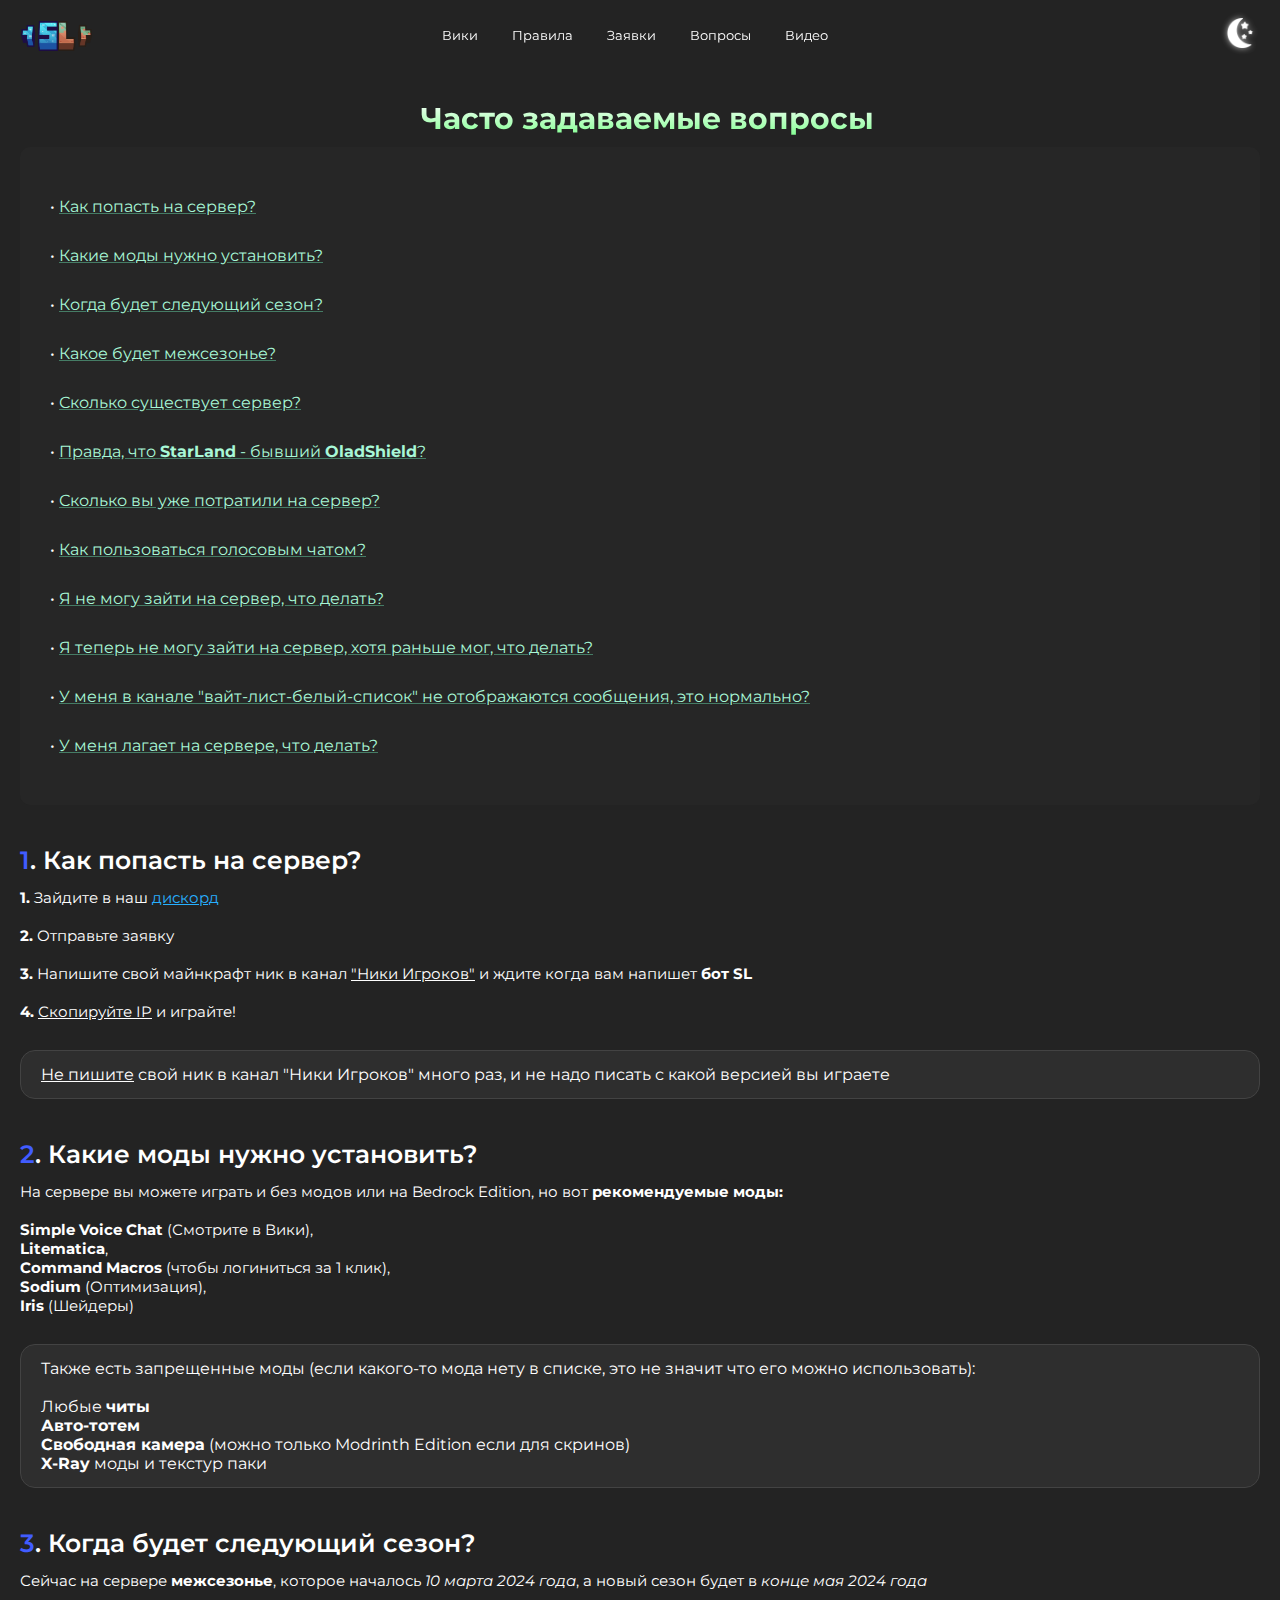
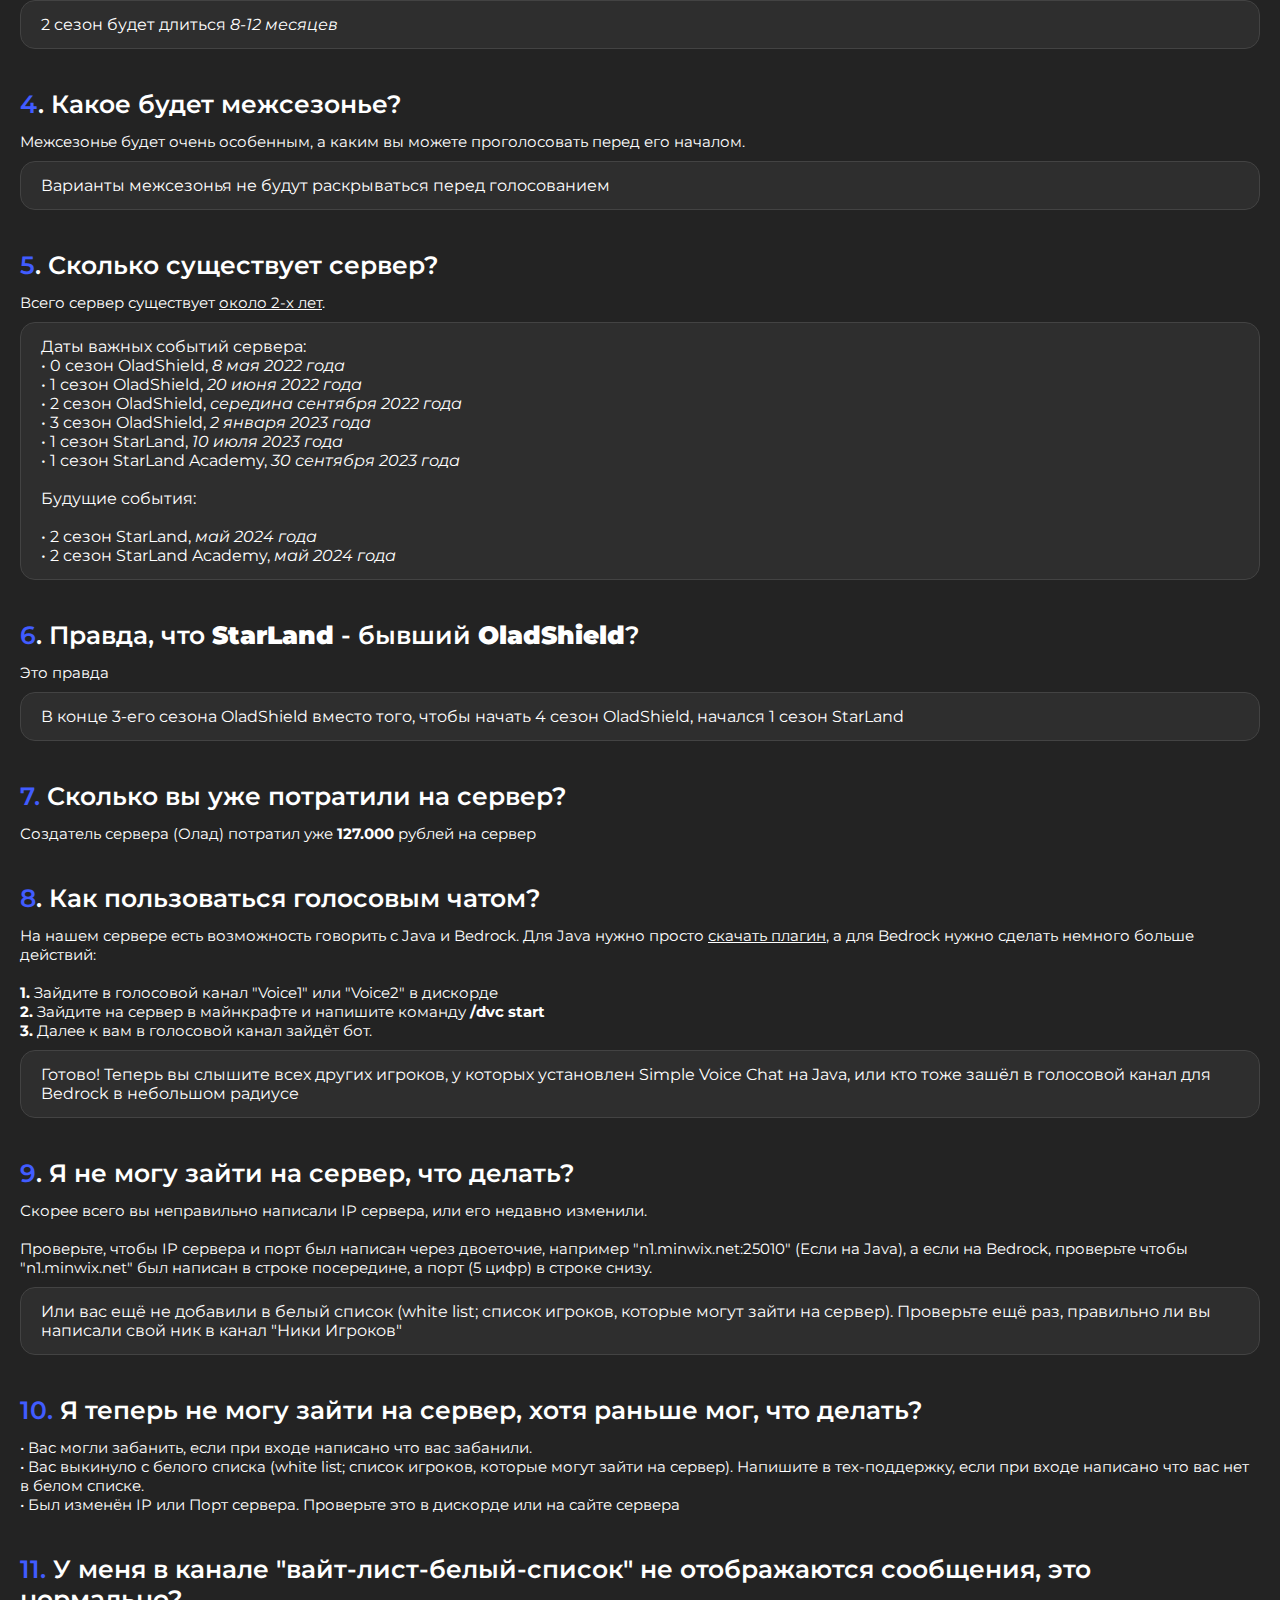
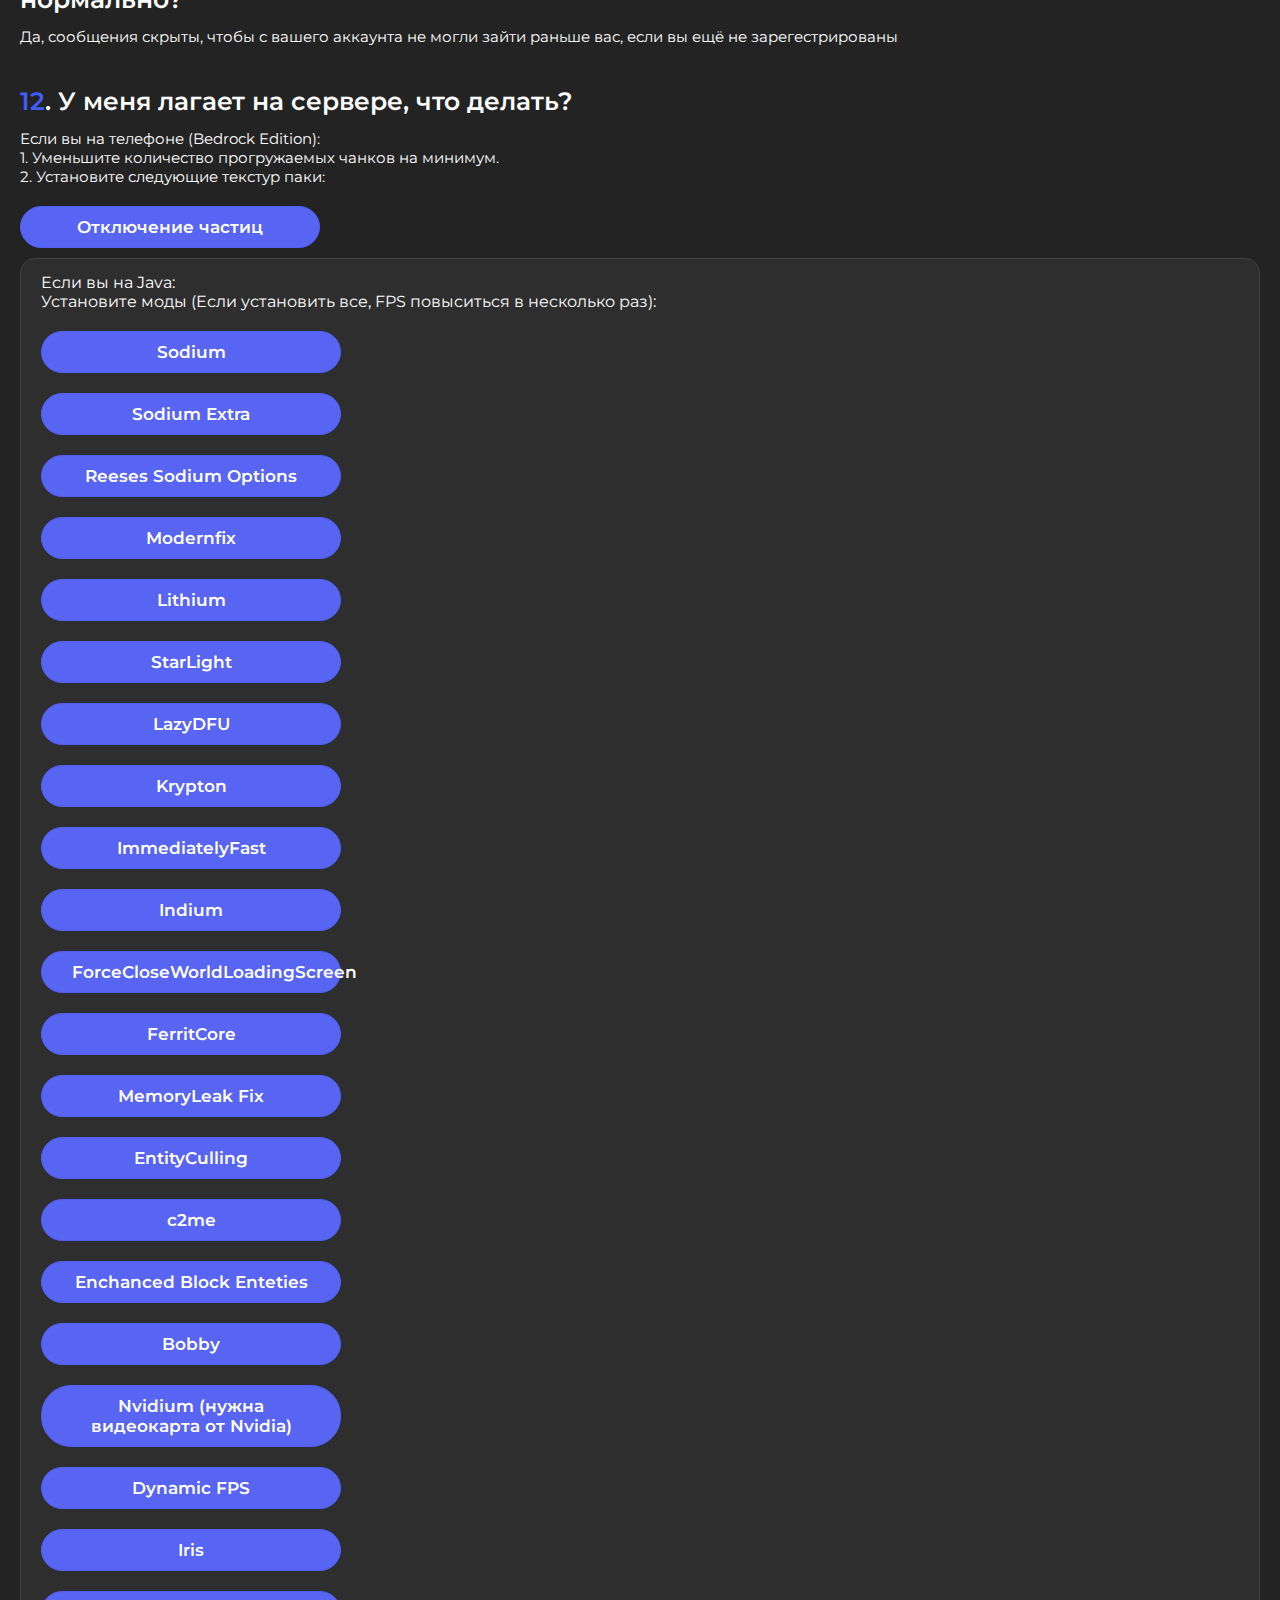
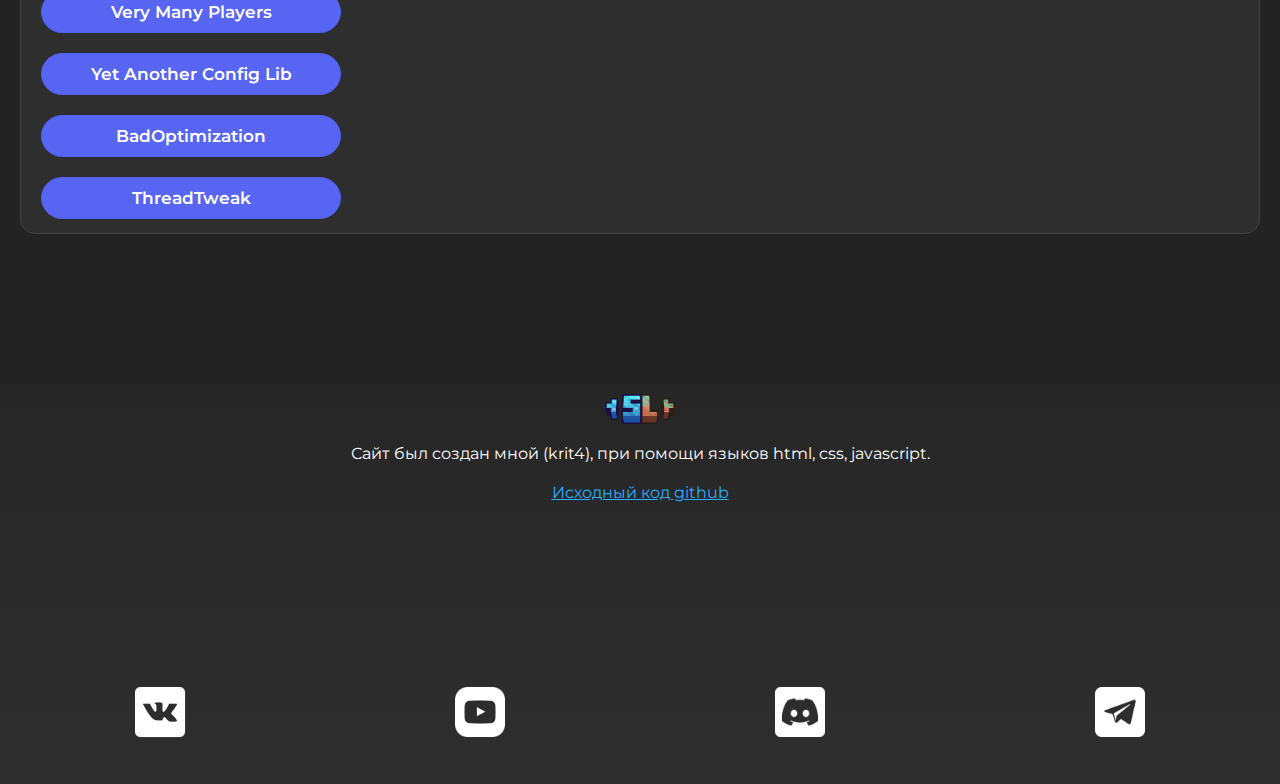
<file: questions.html>
<!DOCTYPE html>
<html>
<head>
  <link rel="icon" type="image/x-icon" href="images/favicon.ico">
  <link rel="stylesheet" href="style/index.css">
  <link rel="stylesheet" href="style/questions.css">
  <meta charset="UTF-8">
  <meta name="viewport" content="width=device-width, initial-scale=1 user-scalable=no">
  <title>StarLand Вики</title>
</head>
<body>
  <div class="to-top-button">
      <img class="to-top-img" src="images/to-top.png">
    </div>
  <div class="window-gray" onclick="
       otherWindowClose();
     ">
  </div>
    <div class="other-window">
     
    </div>
    <!--Navbar-->
    <div class="navbar">
      <div class="navbar-grid">
        <div class="left-navbar-ham-icon-div">
          <button class="left-navbar-ham-button" onclick="
            otherWindowOpen();
          ">
            <img class="left-navbar-ham-icon-img" src="https://upload.wikimedia.org/wikipedia/commons/thumb/5/59/Hamburger_icon_white.svg/1200px-Hamburger_icon_white.svg.png">
          </button>
        </div>
        <div class="center-navbar-sl-logo-div">
          <button class="navbar-logo-button" onclick="
            toHome();
          ">
            <img class="center-navbar-sl-logo-img" src="images/sl-title.png">
          </button>
          
         </div>
       </div>
     </div>
  </div>
  
  
  
  
  <div class="question-top-part">
    <div class="question-logo2">
      <div class="question-text">
        Часто задаваемые вопросы
      </div>
    </div>
  </div>
  
  <div class="questions-content">
    
  </div>
  <div class="questions-all">
    
  </div>
  
  <div class="bottom-navbar">
      <img class="bottom-navbar-sl-title" src="images/sl-title.png">
      <p class="bottom-navbar-text">Сайт был создан мной (krit4), при помощи языков html, css, javascript.</p>
      <a class="bottom-navbar-code" href="https://github.com/Kr1tX12/StarLand">Исходный код github</a>
      <div class="bottom-navbar-social-network">
        <img class="vk-icon soc-icon" src="images/soc-vk.png" onclick="window.open('https://vk.com/starlandtop')">
        <img class="soc-icon" src="images/soc-youtube.png" onclick="window.open('https://youtube.com/@StarLandop1234_?si=EKwOTdo-tnmBH5VL')">
        <img class="soc-icon" src="images/soc-discord.png" onclick="window.open('https://discord.com/invite/bc4NDs7CVg')">
        <img class="soc-icon" src="images/soc-telegram.png" onclick="window.open('https://t.me/sl1season')">
     </div>
  </div>
  
  <script src="script/functions.js"></script>
  <script src="data/data.js"></script>
  <script src="script/events.js"></script>
  <script src="script/questions.js"></script>
  
</body>
</html>
</file>
<file: style/index.css>
@import url('https://fonts.googleapis.com/css2?family=Montserrat:ital,wght@0,100;0,200;0,300;0,400;0,500;0,600;0,700;0,800;0,900;1,100;1,200;1,300;1,400;1,500;1,600;1,700;1,800;1,900&family=Roboto:ital,wght@0,300;0,400;0,500;0,700;0,900;1,300;1,400;1,500;1,700;1,900&display=swap');

/*Create variables*/
:root {
  --bcg-night-color:#232323;
  --bcg-night2-color:#262626;
  --bcg-night3-color:#303030;
  --bcg-night4-color:#2E2E2E;
  
  --bcg-transparent-night-color: rgba(35, 35, 35, 0.5);
  
  --text-green-color:white;
  --text-purple-color:white;
  --text-color:white;
  --text-gray2-color:#D9D9D9;
  --text-gray-color:#F6F6F6;
  --text-cyan-color:white;
  --text-yellow-color:white;
}

body {
  background-color: var(--bcg-night-color);
  margin:0;
  font-family:'Montserrat' sans-serif;
  transition:background-color 1s;
  overflow-x: hidden;
}

canvas {
  
}

/*navbar*/
.navbar {
  transition:all 1s;
  z-index:100;
  position:fixed;
  left:0;
  right:0;
  top:0;
  backdrop-filter:blur(10px);
  background: transparent;
  border:none;
  
}
.navbar-grid {
  padding:15px;
  display:grid;
  grid-template-columns:30px 1fr 30px;
  align-items:center;
  
}

.navbar-theme-icon {
  height:30px;
  transition:all 1s;
}
.moon-icon {
  filter:invert()
  drop-shadow(0 0 3px #BABABA);;
  
}
.mobile-icon {
  height:25px;
  margin-top:3px;
}
.sun-icon {
  filter: drop-shadow(0 0 2px #F2FF48);
}
.navbar-theme-div {
  flex:1;
  text-align: right;
  margin-right:10px;
}
/*COMPUTER NAVBAR*/

.pc-navbar-grid {
  padding:15px;
  display:flex;
  align-items: center;
}
.pc-navbar-sl-logo-img {
  height: 30px;
  transition:all 0.3s;
}
.pc-navbar-logo-button {
  background: transparent;
  border:none;
}
.pc-navbar-sl-logo-div {
  height: 30px;
  flex:1;
}


.pc-navbar-click:hover {
  background-color: var(--bcg-night3-color);
}
.pc-navbar-click {
  transition: all 0.2s;
  background:none;
  border:none;
  color:var(--text-color);
  font-family: 'Montserrat';
  margin:2px;
  padding:10px 15px;
  border-radius: 20px;
}

/*hamburger icon*/
.left-navbar-ham-icon-div {
  height:30px;
}
.left-navbar-ham-icon-img {
  height:30px;
  transition:all 1s;
}

/*starland title navbar*/
.center-navbar-sl-logo-div {
  height:30px;
  margin-left:calc(50vw - 75px);
}
.center-navbar-sl-logo-img {
  /*height:30px;*/
  height:30px;
  vertical-align:-3px;
  transition:all 0.3s;
  
}
.navbar-logo-button {
  background:none;
  border:none;
}
.center-navbar-sl-logo-img:active,
.pc-navbar-sl-logo-img:active {
  filter:saturate(3);
  height:25px;
  margin-top:calc(30px - 27.5px);
  margin-left:calc(30px - 25px);
}

.left-navbar-ham-button {
  background: none;
  border:none;
}



/********************/
/**Top part of site**/
/********************/
.top-part {
  position:relative;
}
.top-part-inside {
  position:absolute;
  top:110px;
  left:0;
  right:0;
}

@keyframes text-show {
  0% {
    opacity:0;
    margin-top:-50px;
  }
  100% {
    opacity:1;
    margin-top:0;
  }
}
.starland-title {
  font-family:'Montserrat';
  font-weight:700;
  font-size:15vw;
  
  text-align: center;
  
  animation: 0.7s ease-out 0s 1 alternate text-show;
  
  background: -webkit-linear-gradient(var(--text-purple-color), #A2AAFF);
  -webkit-background-clip: text;
  -webkit-text-fill-color: transparent;
  
  transition:all 1s;
}
.server-description {
  font-family:'Montserrat';
  font-size:15px;
  color:var(--text-color);
  margin-top: 20px;
  width:300px;
  margin:auto;
  margin-top:15px;
  text-align:center;

  background: -webkit-linear-gradient(var(--text-color), var(--text-gray-color));
  -webkit-background-clip: text;
  -webkit-text-fill-color: transparent;
  
  transition:all 1s;
}
.free-and-private-text {
  font-weight:500;
  background: -webkit-linear-gradient(var(--text-green-color), #9BFF5A);
  -webkit-background-clip: text;
  -webkit-text-fill-color: transparent;
}
.discord-logo {
  margin-right: 5px;
  height:23px;
  vertical-align: middle;
  filter:brightness(500%);
}
.discord-button {
  background-color:#5865f2;
  padding:10px 30px;
  width:300px;
  text-align:center;
  font-family: 'Montserrat';
  border-radius: 30px;
  border:1px solid #505ff4;
  font-size:17px;
  font-weight:600;
  color:white;
  margin:auto;
  display:block;
  margin-left:0;
  margin-top:20px;
}
.discord-button2 {
  background-color:#5865f2;
  padding:10px 30px;
  width:300px;
  text-align:center;
  font-family: 'Montserrat';
  border-radius: 30px;
  border:1px solid #505ff4;
  font-size:17px;
  font-weight:600;
  color:white;
  display:block;
  margin:auto;
  margin-top:140px;
}
.discord-button:hover {
  background-color:#505ff4;
}
.wiki-rules-buttons-div {
  display:grid;
  grid-template-columns: 150px 150px;
  margin:0 30px;
  margin-top: 10px;
  margin-left: calc(50vw - 150px);
}
.wiki-button {
  width:100%;
  height:50px;
  border:1px solid #9FFF82;
  border-right:none;
  border-top-left-radius: 30px;
  border-bottom-left-radius: 30px;
  
  background-color:#9FFF82;
  font-weight: 600;
  font-family: 'Montserrat';
  --wiki-brightness:600%;
  transition: all 0.3s;
}
.wiki-button:hover {
  background:none;
  border:1px solid rgba(159, 255, 130, 1);
  color:#9FFF82;
  --wiki-brightness: invert(81%) sepia(14%) saturate(1211%) hue-rotate(60deg) brightness(103%) contrast(113%);
  
}
.wiki-logo {
  margin-right: 5px;
  height:23px;
  vertical-align: middle;
  filter:var(--wiki-brightness);
  color:green;
}
.rules-logo {
  margin-right: 5px;
  height:23px;
  vertical-align: middle;
  filter:var(--rules-invert);
}
.rules-button {
  width:100%;
  height:50px;
  border:1px solid white;
  border-left:none;
  border-top-right-radius: 30px;
  border-bottom-right-radius: 30px;
  
  background-color:#F2F2F2;
  font-weight: 600;
  font-family: 'Montserrat';
  transition: all 0.3s;
  --rules-invert:none;
}
.rules-button:hover {
  background: none;
  color:white;
  --rules-invert:invert();
}

/****************/
/*Statistic part*/
/****************/

.stat-img {
  width:30vw;
  margin-left:calc(50vw - 15vw - 25px);
}
.stat-num {
  color:white;
  text-align:center;
  font-size:10vw;
  font-family: 'Montserrat';
  font-weight:700;
  
  background: -webkit-linear-gradient(var(--text-purple-color), #5865f2);
  -webkit-background-clip: text;
  -webkit-text-fill-color: transparent;
  
  transition:all 1s;
}
.stat-description {
  color:var(--text-color);
  text-align:center;
  font-family: 'Montserrat';
  transition:all 1s;
}

.server-stat-part {
  margin:70px 25px;
  padding:100px 0;
  background-color: var(--bcg-night2-color);
  border-radius:20px;
  transition:background 1s;
}
.stat-part {
  margin-bottom:50px;
}
.cyan-gradient {
  background: -webkit-linear-gradient(var(--text-cyan-color), #30CFFF);
  -webkit-background-clip: text;
  -webkit-text-fill-color: transparent;
  transition:all 1s;
}
.yellow-gradient {
  background: -webkit-linear-gradient(var(--text-yellow-color), #FFF13F);
  -webkit-background-clip: text;
  -webkit-text-fill-color: transparent;
  transition:all 1s;
}
.stat-part {
  margin-left: -100px;
  opacity:0;
  transition:all 1s;
}


/**************/
/*Other button*/
/**************/

.other-window {
  z-index:200;
  border-radius:20px;
  background-color:var(--bcg-night2-color);
  position:fixed;
  left:calc(50vw - 150px);
  top:calc(50vh - 250px);
  height:500px;
  width:300px;
  display:none;
  transition: all 0.5s;
  
  border:1px solid #353535;
}
.window-gray {
  z-index:150;
  position:fixed;
  top:0;
  bottom:0;
  right:0;
  left:0;
  background-color: rgba(0,0,0,0.3);
  transition: all 0.5s;
  display:none;
}
@keyframes window-anim {
  0% {
    top:-10px;
    opacity:0;
  }
  100% {
    opacity:1;
    top:calc(50vh - 250px);
  }
}
@keyframes opacity-anim {
  0% {
    opacity:0;
  }
  100% {
    opacity:1;
  }
}
.other-text-div {
  display:grid;
  grid-template-columns:1fr 50px;
  height:50px;
  align-items: center;
}
.other-text {
  color:var(--text-color);
  font-family:'Montserrat';
  font-size:20px;
  font-weight: 600;
  margin-left:20px;
}
.other-close-button {
  width:100%;
  height:100%;
  background:none;
  border:none;
}

.other-close-icon {
  height:30px;
}

.other-page-img {
  height:25px;
  filter:invert();
}
.other-buttons {
  display:grid;
  grid-template-columns: 1fr;
  margin:10px;
  margin-left:15px;
}
.other-button-part {
  display:grid;
  grid-template-columns: 40px 1fr;
  align-items:center;
  padding:10px;
  transition: all 0.2s;
}
.other-button-part:hover {
  background-color:var(--bcg-night3-color);
  border-radius:10px;
}
.other-button-name {
  color:var(--text-color);
  font-family: 'Montserrat';
  font-weight: 500;
  margin-left:0;
  
}


.copy-ip-text {
  transition:all 1s;
  color:var(--text-color); 
  text-align:center;
  font-family: 'Montserrat';
  font-weight: 600;
  font-size: 20px;
}

.ip-copy-button {
  transition:all 1s;
  border:none;
  padding:16px 0;
  border-radius:50px;
  width:200px;
  margin-top:20px;
  color:var(--text-color);
  font-family: 'Montserrat';
  font-size: 17px;
  font-weight: 600;
  background: var(--bcg-night2-color);
  transition: all 0.2s, background 1s;
  border:1px solid #4ACE6D;
}
.ip-copy-buttons {
  margin-left:calc((100% - 200px) / 2);
}
.standart-port {
  transition:all 1s;
  font-family: 'Montserrat';
  color:var(--text-color);
  text-align:center;
  font-weight: 400;
}

/*StarLand Gallery Part*/

.starland-gallery {
  margin:30px 450px;
  margin-top: 100px;
}
.starland-gallery-part img {
  -webkit-mask:
    linear-gradient(135deg,#000c 40%,#000,#000c 60%)
    100% 100%/240% 240%;
  width:calc(100vw - 450px * 2);
  border-radius: 10px;
  margin-top: 10px;
  transition: all 0.4s;
}
.starland-gallery-part img:hover {
  -webkit-mask-position: 0 0;
}
.starland-gallery-part {
  font-weight: 600;
  margin-top: 90px;
  font-size: 35px;
  color:var(--text-color);
  font-family: 'Montserrat';
  text-align: center;
}

.instruction-logo {
  font-size: 35px;
  color:var(--text-color);
  font-weight: 700;
  text-align: center;
  font-family: 'Montserrat';
  margin-bottom: 20px;
  
  background: -webkit-linear-gradient(var(--text-purple-color), #A2AAFF);
  -webkit-background-clip: text;
  -webkit-text-fill-color: transparent;
}
.instruction {
  margin:100px 400px;
}
.instruction-part {
  color:var(--text-color);
  text-align: center;
  font-size: 20px;
  font-family: 'Montserrat';
  margin-top: 10px;
  transition: all 1s;
  
}
.instruction-content {
  background-color: var(--bcg-night3-color);
  padding:20px;
  border-radius: 20px;
  transition: all 1s;
}
.instruction-num {
font-weight: 600;
}
a:link {
  color: rgb(39, 176, 255);
}
a:visited {
  color: rgb(39, 176, 255);
}
a:active {
  color: rgb(39, 176, 255);
}
a:hover {
  color: rgb(39, 176, 255);
}
.instruction-minecraft-icon {
  width:100px;
  margin-left:calc(50% - 50px)
}

.sl-logo-top-part,
.ip-chest-icon {
  width:100px;
  margin-top: 10px;
  margin-left:calc(50% - 100px / 2);
  border-radius: 30px;
  border:1px solid var(--bcg-night4-color);
  transition: all 0.2s;
  transform: perspective(400px) rotate3d(1,1,0,20deg);
  animation: 0.7s ease-out 0s 1 alternate text-show;
}
.sl-logo-top-part:hover {
  width:110px;
  margin-left:calc(50% - 110px / 2);
  margin-top: 5px;
  transform: perspective(400px) rotate3d(0,0,0,8deg);
}

.server-online {
  -webkit-text-fill-color: greenyellow;
}

/*Bottom navbar*/

.bottom-navbar {
  background-color:var(--bcg-night4-color);
  margin:0;
  margin-top:150px;
  width:100%;
  height:400px;
  
  background: var(--bcg-night4-color);
  background: linear-gradient(0deg, var(--bcg-night4-color) 0%, var(--bcg-night2-color) 100%);
  transition: all 1s;
}
.bottom-navbar-sl-title {
  width:70px;
  display:block;
  margin:0px auto;
  padding-top: 10px;
}
.bottom-navbar-text {
  color:var(--text-color);
  text-align: center;
  font-family: 'Montserrat';
  margin:20px;
  transition: all 1s;
}
.bottom-navbar-code {
  font-family: 'Montserrat';
  display:block;
  text-align: center;
}
.bottom-navbar-social-network {
  display:grid;
  grid-template-columns: 1fr 1fr 1fr 1fr;
  align-items: center;
  justify-content: center;
  margin-top:180px;
}
.soc-icon {
  height:50px;
  filter:invert();
  margin:auto;
  transition: all 1s;
}
.vk-icon {
  height:60px;
}
.vk-icon:hover {
  height:55px;
  transition: all 0.2s;
}
.soc-icon:not(.vk-icon):hover {
  height:45px;
  transition: all 0.2s;
}
.to-top-button {
  position:fixed;
  bottom:-100px;
  right:20px;
  z-index: 300;
  filter:invert();
  opacity:0;
  transition: all 1s;
}
.to-top-img {
  height:50px;
}
@keyframes to-top {
  0% {
    bottom:-100px;
    opacity:0;
  }
  100% {
    bottom: 20px;
    opacity:1;
  }
}
</file>
<file: style/questions.css>
body {
    overflow-x: hidden;
    margin-top: 90px;
}
.question-logo2 {
    margin:10px 20px;
    margin-top:100px;
    
    background: -webkit-linear-gradient(#FFFFFF, #7FFF8F);
    -webkit-background-clip: text;
    -webkit-text-fill-color: transparent;
    
    animation: 0.5s ease-out 0s 1 alternate text-show;
  }

  .question-text {
    color:var(--text-color);
    margin-left:15px;
    font-family:'Montserrat';
    font-size:30px;
    text-align: center;
    font-weight: 700;
    transition: all 1s;
  }
  @keyframes text-left-show {
    0% {
      opacity:0;
      margin-left:-100px;
    }
    100% {
      opacity:1;
      margin-left:15px;
    }
  }

  .questions-content {
    margin-left:20px;
    margin-right:20px;
    padding:30px 10px;
    border-radius:10px;
    background-color: var(--bcg-night2-color);
    transition: all 1s;
  }
  .questions-content-part {
    background: none;
    margin:10px;
    padding:10px 10px;
    border-radius: 15px;
  }
  .questions-content-subpart {
    background:var(--bcg-night3-color);
    margin-left:30px;
    border:1px solid #454545;
    transition: all 0.2s;
  }
  .questions-content-subpart:hover {
    background:var(--bcg-night4-color);
  }
  .questions-content-part-link {
    font-weight: 400;
    font-family: 'Montserrat';
    margin:0;
    color:var(--text-color);
  }
  .questions-content-part-sublink {
    font-weight: 600;
    color:var(--text-color);
    transition: all 1s;
  }
  .questions-content-link-name {
    color:#a8f8d7;
    text-decoration: underline #457c65;
  }
  
  
  .questions {
    margin:40px 20px;
    
  }
  .questions-name {
    color:var(--text-color);
    font-family: 'Montserrat';
    font-weight: 600;
    font-size: 25px;
    transition: all 1s;
  }
  .questions-description {
    color:var(--text-color);
    font-family: 'Montserrat';
    font-size:15px;
    margin-top:13px;
    transition: all 1s;
  }
  .questions-num {
    color:#FFE151;
  }
  .questions-warning {
    background-color: var(--bcg-night4-color);
    border:1px solid #434343;
    padding:14px 20px;
    border-radius: 15px;
    margin-top: 10px;
    color:var(--text-color);
    font-family: 'Montserrat';
    font-size: 16px;
    transition: all 1s;
  }
  .questions-name-main {
    text-align: center;
    background-color: var(--bcg-night4-color);
    border:1px solid #434343;
    border-radius:10px;
    padding:10px;
    transition: all 1s;
  }
  
  .yellow-num {
    color: #FFDF41;
  }
  .blue-num {
    color: #415CFF;
  }
  .purple-num {
    color:#9A41FF;
  }
  .green-num {
    color:yellowgreen;
  }
  .red-num {
    color:#FF3D3D;
  }
</file>
